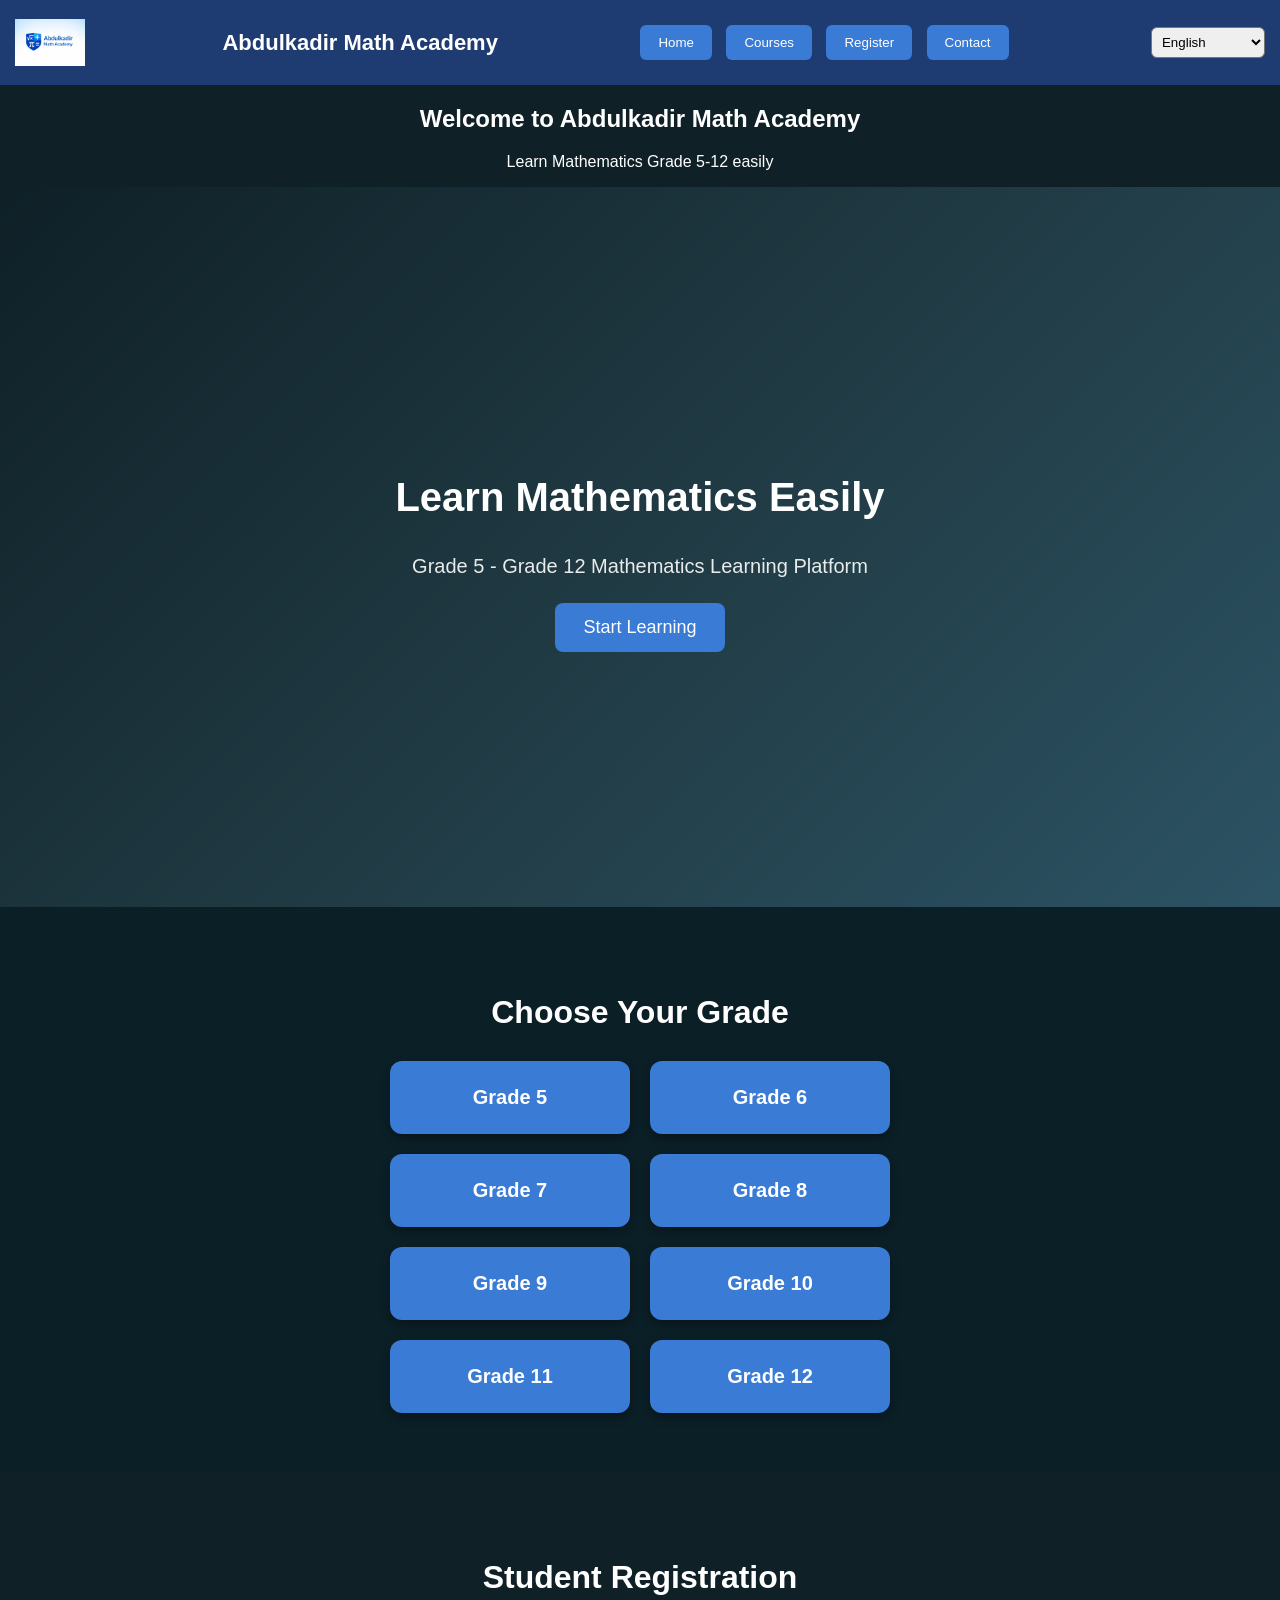
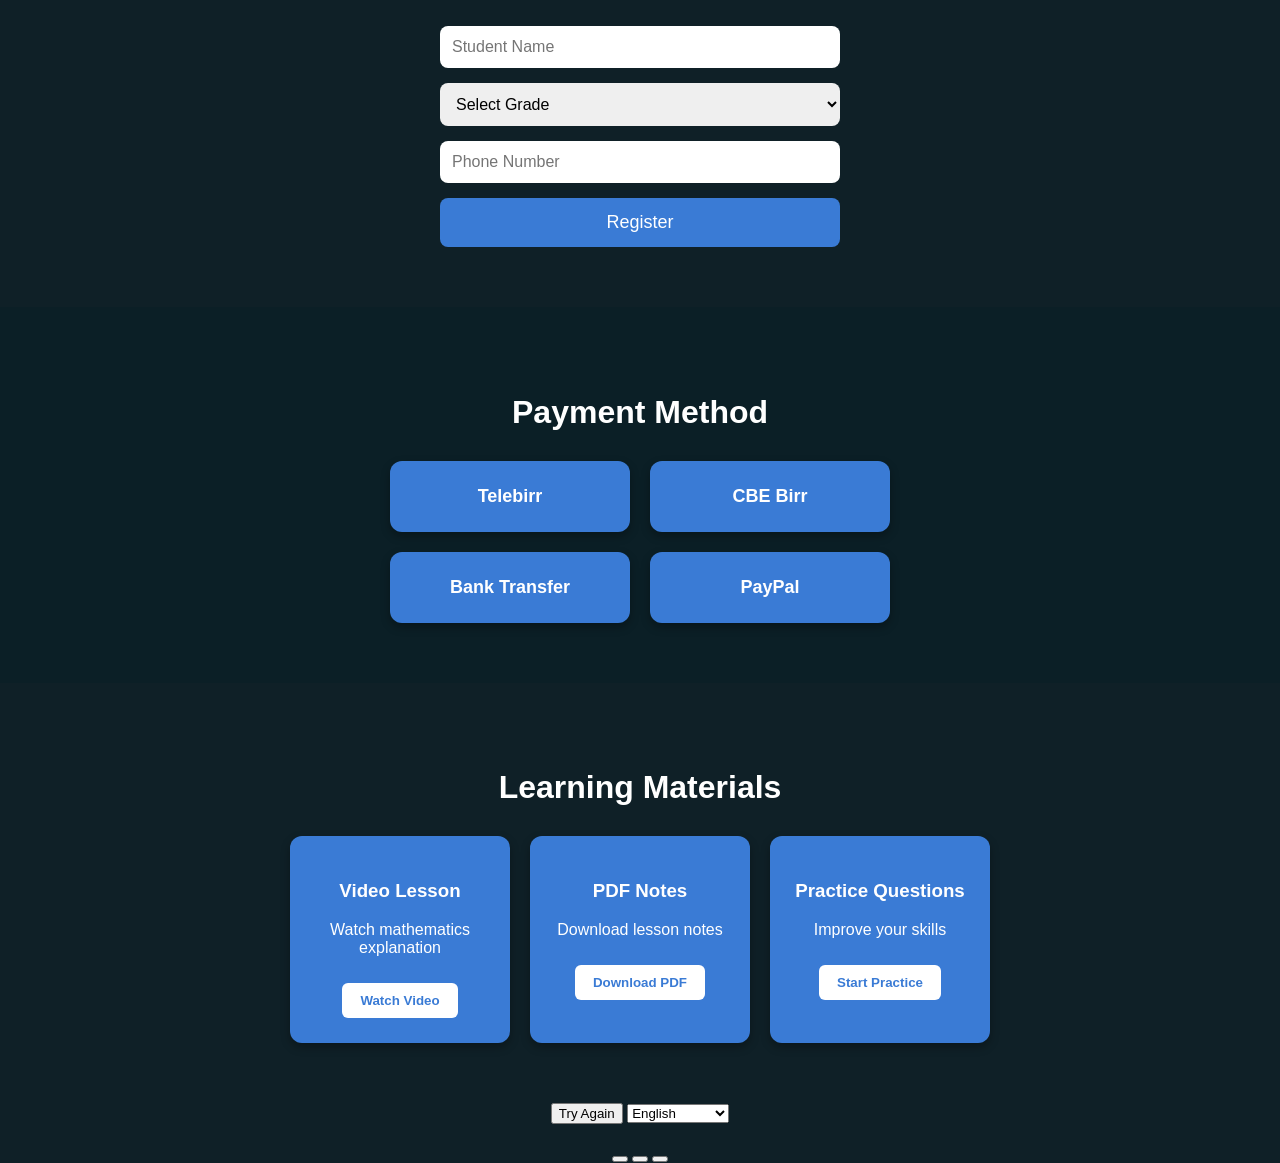
<file: index.html>
<!DOCTYPE html>
<html>
<head>

<meta name="viewport" content="width=device-width, initial-scale=1.0">

<title>Abdulkadir Math Academy</title>

<link rel="stylesheet" href="style.css">

</head>

<body>

<header>

<div class="header-container">

<img src="logo.png" class="logo">

<h1 class="site-name">Abdulkadir Math Academy</h1>

<nav class="menu">

<button onclick="scrollToSection('home')">Home</button>
<button onclick="scrollToSection('courses')">Courses</button>
<button onclick="scrollToSection('register')">Register</button>
<button onclick="scrollToSection('contact')">Contact</button>

</nav>

<select class="language" onchange="changeLanguage(this.value)">

<option value="en">English</option>
<option value="or">Afaan Oromo</option>
<option value="am">Amharic</option>

</select>

</div>

</header>

<section id="home">

<h2>Welcome to Abdulkadir Math Academy</h2>

<p>Learn Mathematics Grade 5-12 easily</p>

</section>

<script src="script.js"></script>

</body>
  </html>
<section id="home" class="hero">

<h1 class="hero-title">Learn Mathematics Easily</h1>

<p class="hero-text">
Grade 5 - Grade 12 Mathematics Learning Platform
</p>

<button class="start-btn" onclick="scrollToSection('courses')">
Start Learning
</button>

</section>
<section id="courses" class="courses">

<h2 class="section-title">Choose Your Grade</h2>

<div class="course-container">

<div class="course-card">Grade 5</div>
<div class="course-card">Grade 6</div>
<div class="course-card">Grade 7</div>
<div class="course-card">Grade 8</div>

<div class="course-card">Grade 9</div>
<div class="course-card">Grade 10</div>
<div class="course-card">Grade 11</div>
<div class="course-card">Grade 12</div>

</div>

</section>
<section id="register" class="register">

<h2 class="section-title">Student Registration</h2>

<form class="register-form">

<input type="text" placeholder="Student Name" required>

<select required>

<option value="">Select Grade</option>
<option>Grade 5</option>
<option>Grade 6</option>
<option>Grade 7</option>
<option>Grade 8</option>
<option>Grade 9</option>
<option>Grade 10</option>
<option>Grade 11</option>
<option>Grade 12</option>

</select>

<input type="tel" placeholder="Phone Number" required>

<button type="submit">Register</button>

</form>

</section>
<section id="payment" class="payment">

<h2 class="section-title">Payment Method</h2>

<div class="payment-container">

<div class="payment-card">Telebirr</div>

<div class="payment-card">CBE Birr</div>

<div class="payment-card">Bank Transfer</div>

<div class="payment-card">PayPal</div>

</div>

  </section>
<section id="materials" class="materials">

<h2 class="section-title">Learning Materials</h2>

<div class="materials-container">

<div class="material-card">
<h3>Video Lesson</h3>
<p>Watch mathematics explanation</p>
<button>Watch Video</button>
</div>

<div class="material-card">
<h3>PDF Notes</h3>
<p>Download lesson notes</p>
<button>Download PDF</button>
</div>

<div class="material-card">

<h3>Practice Questions</h3>

<p>Improve your skills</p>

<a href="practice.html">
<button class="btn">Start Practice</button>
</a>

  </div>
                                                              



  </div>
  

  </div>

  

</div>

</section>
<button onclick="location.reload()">Try Again</button>
<!-- Language Selector -->
<select id="langSelect">
  <option value="en">English</option>
  <option value="om">Afaan Oromo</option>
  <option value="am">Amharic</option>
</select>

<!-- Page Texts -->
<h1 data-en="Learning Materials" data-om="Barnoota Herregaa" data-am="የትምህርት ንባብ"></h1>

<p data-en="Watch mathematics explanation" data-om="Ibsa herregaa daawwadhaa" data-am="የሒሳብ ማብራሪያ ይዩ"></p>

<h3 data-en="PDF Notes" data-om="Qabxii PDF" data-am="PDF ማስታወሻ"></h3>
<p data-en="Download lesson notes" data-om="Qabxii barnootaa buufadhu" data-am="የትምህርት ማስታወሻ ያውርዱ"></p>

<h3 data-en="Practice Questions" data-om="Gaaffii Shaakalaa" data-am="ልምድ ጥያቄዎች"></h3>
<p data-en="Improve your skills" data-om="Dandeettii kee fooyyessi" data-am="ክህሎቶችህን ያሻሽሉ"></p>

<button data-en="Watch Video" data-om="Viidiyoo Ilaali" data-am="ቪዲዮ ይመልከቱ"></button>
<button data-en="Download PDF" data-om="PDF Buufadhu" data-am="PDF ያውርዱ"></button>
<button data-en="Start Practice" data-om="Shaakala Jalqabi" data-am="ልምድ ይጀምሩ"></button>
</file>
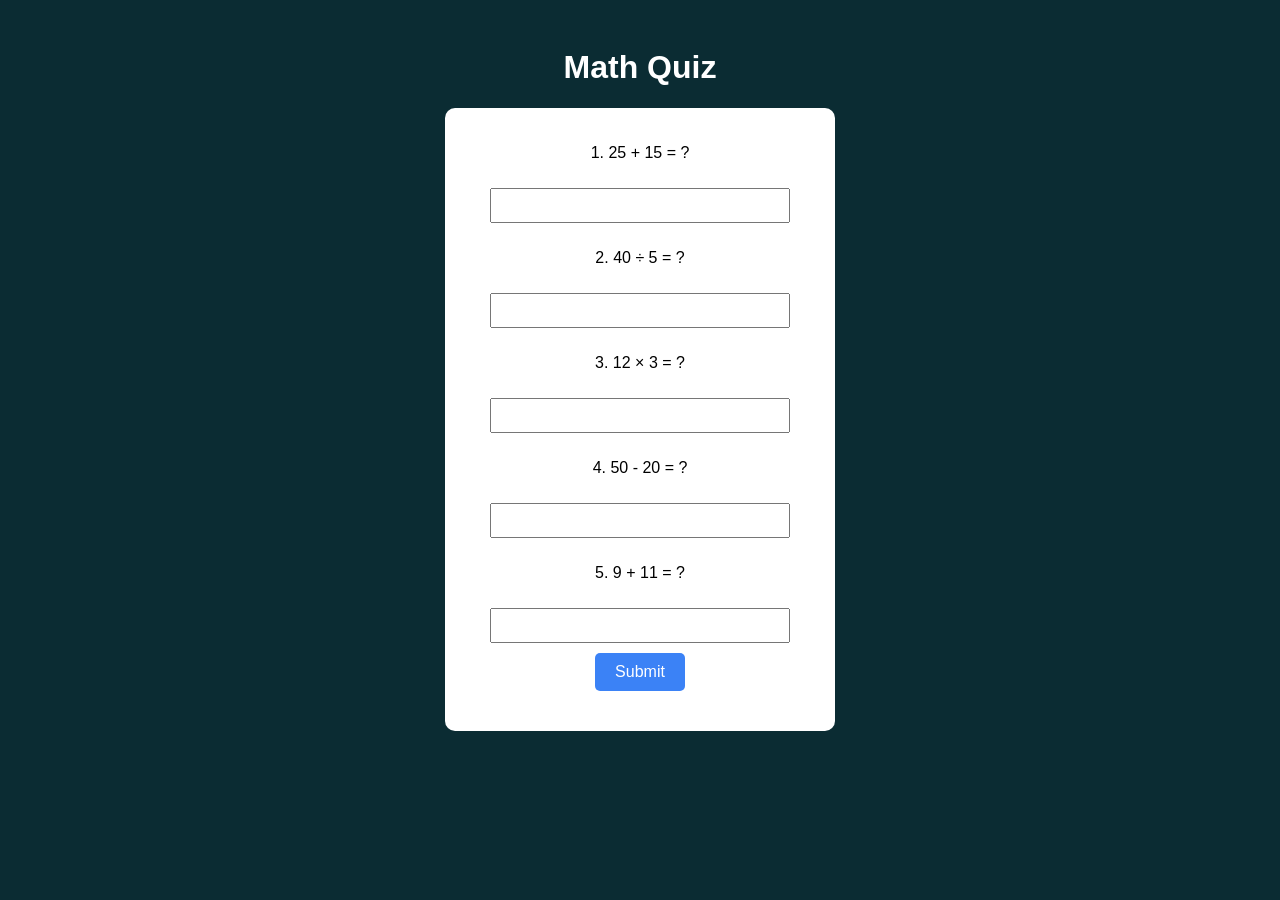
<file: practice.html>
<!DOCTYPE html>
<html>
<head>
<title>Math Quiz</title>

<style>
body{
font-family: Arial;
text-align:center;
background:#0b2c33;
color:white;
padding:20px;
}

.quiz-box{
background:white;
color:black;
padding:20px;
border-radius:10px;
max-width:350px;
margin:auto;
}

input{
margin:10px;
padding:8px;
width:80%;
}

button{
padding:10px 20px;
border:none;
border-radius:5px;
background:#3b82f6;
color:white;
font-size:16px;
}

</style>
</head>

<body>

<h1>Math Quiz</h1>

<div class="quiz-box">

<p>1. 25 + 15 = ?</p>
<input type="number" id="q1">

<p>2. 40 ÷ 5 = ?</p>
<input type="number" id="q2">

<p>3. 12 × 3 = ?</p>
<input type="number" id="q3">

<p>4. 50 - 20 = ?</p>
<input type="number" id="q4">

<p>5. 9 + 11 = ?</p>
<input type="number" id="q5">

<br>

<button onclick="checkScore()">Submit</button>

<h2 id="score"></h2>

</div>

<script>

function checkScore(){

var score = 0;

if(document.getElementById("q1").value == 40){ score++; }
if(document.getElementById("q2").value == 8){ score++; }
if(document.getElementById("q3").value == 36){ score++; }
if(document.getElementById("q4").value == 30){ score++; }
if(document.getElementById("q5").value == 20){ score++; }

document.getElementById("score").innerHTML =
"Your Score: " + score + " / 5";

}

</script>

</body>
</html>
</file>
<file: style.css>
body{

margin:0;
font-family:Arial;
background:#0f2027;
color:white;
text-align:center;

}

/* HEADER */

header{

background:#1e3c72;
padding:15px;

}

.header-container{

display:flex;
align-items:center;
justify-content:space-between;
flex-wrap:wrap;

}

/* LOGO */

.logo{

width:70px;

}

/* SITE NAME */

.site-name{

font-size:22px;

}

/* MENU */

.menu button{

padding:10px 18px;
margin:5px;
border:none;
border-radius:6px;
background:#3a7bd5;
color:white;
cursor:pointer;

}

.menu button:hover{

background:#5aa0ff;

}

/* LANGUAGE */

.language{

padding:6px;
border-radius:6px;

}
/* HERO SECTION */

.hero{

height:80vh;
display:flex;
flex-direction:column;
justify-content:center;
align-items:center;
text-align:center;

background:linear-gradient(135deg,#0f2027,#203a43,#2c5364);

}

.hero-title{

font-size:40px;
margin-bottom:15px;
animation:fadeIn 2s;

}

.hero-text{

font-size:20px;
margin-bottom:25px;
opacity:0.9;

}

.start-btn{

padding:14px 28px;
font-size:18px;
border:none;
border-radius:8px;
background:#3a7bd5;
color:white;
cursor:pointer;
transition:0.3s;

}

.start-btn:hover{

background:#5aa0ff;
transform:scale(1.1);

}

/* ANIMATION */

@keyframes fadeIn{

from{opacity:0;transform:translateY(20px);}
to{opacity:1;transform:translateY(0);}

  }
/* COURSES SECTION */

.courses{
padding:60px 20px;
background:#0b1f26;
}

.section-title{
font-size:32px;
margin-bottom:30px;
}

/* GRID */

.course-container{

display:grid;
grid-template-columns:repeat(2,1fr);
gap:20px;
max-width:500px;
margin:auto;

}

/* CARD */

.course-card{

background:#3a7bd5;
padding:25px;
border-radius:12px;
font-size:20px;
font-weight:bold;
text-align:center;
cursor:pointer;
transition:0.3s;
box-shadow:0 4px 10px rgba(0,0,0,0.3);

}

/* HOVER */

.course-card:hover{

background:#5aa0ff;
transform:translateY(-5px);

}
/* REGISTER SECTION */

.register{

padding:60px 20px;
background:#0f2027;

}

.register-form{

max-width:400px;
margin:auto;
display:flex;
flex-direction:column;
gap:15px;

}

.register-form input,
.register-form select{

padding:12px;
border:none;
border-radius:8px;
font-size:16px;

}

.register-form button{

padding:14px;
border:none;
border-radius:8px;
background:#3a7bd5;
color:white;
font-size:18px;
cursor:pointer;
transition:0.3s;

}

.register-form button:hover{

background:#5aa0ff;

}
/* PAYMENT SECTION */

.payment{

padding:60px 20px;
background:#0b1f26;

}

.payment-container{

display:grid;
grid-template-columns:repeat(2,1fr);
gap:20px;
max-width:500px;
margin:auto;

}

.payment-card{

background:#3a7bd5;
padding:25px;
border-radius:12px;
font-size:18px;
font-weight:bold;
text-align:center;
cursor:pointer;
transition:0.3s;
box-shadow:0 4px 10px rgba(0,0,0,0.3);

}

.payment-card:hover{

background:#5aa0ff;
transform:translateY(-5px);

  }
/* MATERIALS SECTION */

.materials{

padding:60px 20px;
background:#0f2027;

}

.materials-container{

display:grid;
grid-template-columns:repeat(auto-fit,minmax(200px,1fr));
gap:20px;
max-width:700px;
margin:auto;

}

.material-card{

background:#3a7bd5;
padding:25px;
border-radius:12px;
text-align:center;
box-shadow:0 4px 10px rgba(0,0,0,0.3);
transition:0.3s;

}

.material-card:hover{

transform:translateY(-5px);
background:#5aa0ff;

}

.material-card button{

margin-top:10px;
padding:10px 18px;
border:none;
border-radius:6px;
background:white;
color:#3a7bd5;
cursor:pointer;
font-weight:bold;

}
</file>
